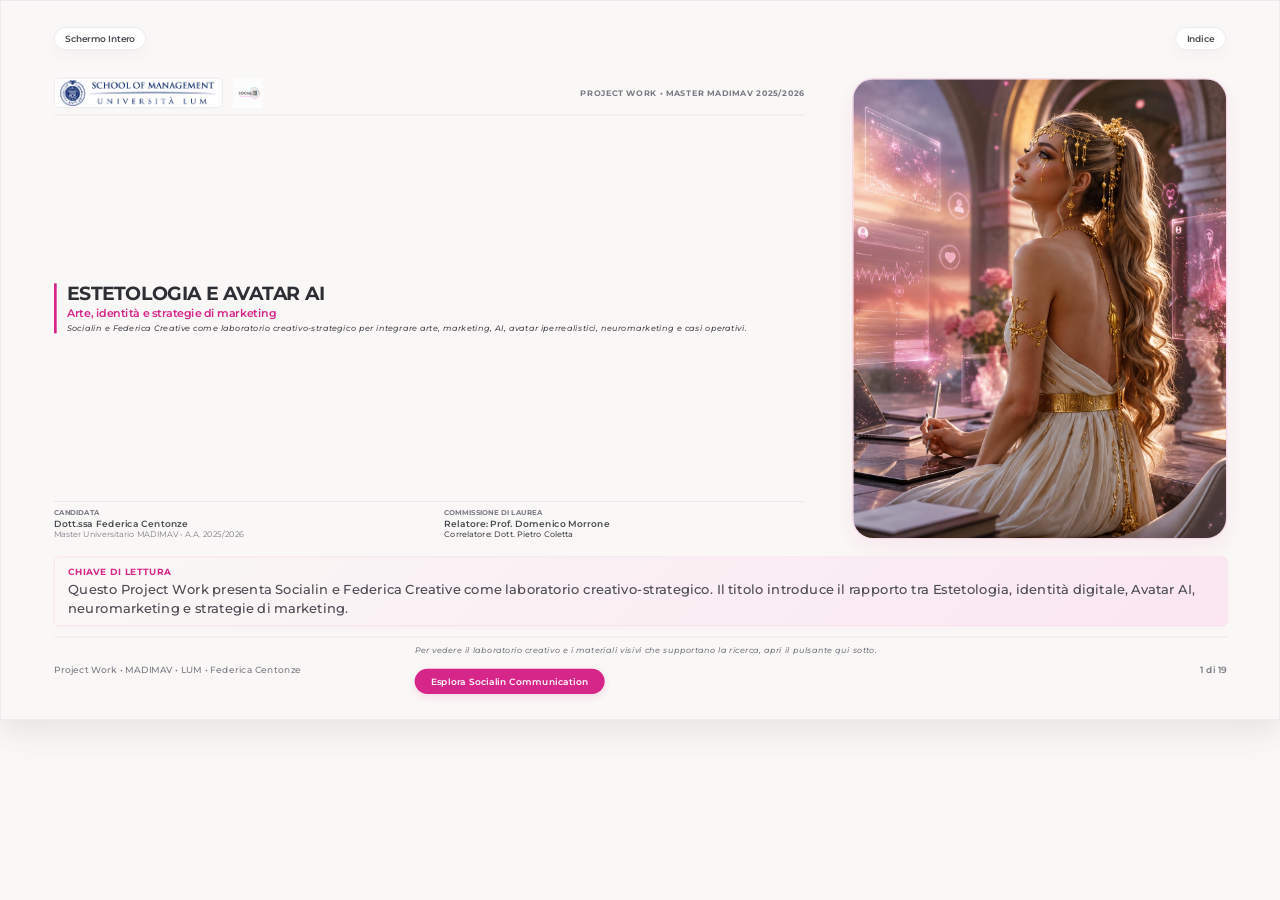
<file: presentazione-estetologia/index.html>
<!DOCTYPE html>
<html lang="it">
<head>
  <meta charset="UTF-8">
  <meta name="viewport" content="width=device-width, initial-scale=1.0">
  <title>ESTETOLOGIA E AVATAR AI - Presentazione Tesi</title>
  <link rel="stylesheet" href="presentation.css">
</head>
<body>

  <div class="presentation-container" id="presentation">
    
    <!-- Fullscreen Button -->
    <button class="fullscreen-btn" id="btn-fullscreen" title="Modalità Schermo Intero (Tasto F)">Schermo Intero</button>
    
    <!-- Index Toggle Button -->
    <button class="index-toggle" id="btn-index" title="Mostra Indice">Indice</button>
    
    <!-- Index Menu -->
    <div class="index-menu" id="menu-index">
      <h3>INDICE DELLA PRESENTAZIONE</h3>
      <ul class="index-list">
        <li class="index-item active" data-slide="0"><a href="#slide-01">01. Copertina</a></li>
        <li class="index-item" data-slide="1"><a href="#slide-02">02. Estetologia e domanda di ricerca</a></li>
        <li class="index-item" data-slide="2"><a href="#slide-03">03. Quattro Livelli di Evidenza</a></li>
        <li class="index-item" data-slide="3"><a href="#slide-04">04. Quattro Lenti del Modello</a></li>
        <li class="index-item" data-slide="4"><a href="#slide-05">05. Laboratorio Creativo-Strategico</a></li>
        <li class="index-item" data-slide="5"><a href="#slide-06">06. Scenario As Is / To Be</a></li>
        <li class="index-item" data-slide="6"><a href="#slide-07">07. Il Sito come Dimostratore</a></li>
        <li class="index-item" data-slide="7"><a href="#slide-08">08. Quattro Casi e Matrice</a></li>
        <li class="index-item" data-slide="8"><a href="#slide-09">09. Caso Aia Pura Bio</a></li>
        <li class="index-item" data-slide="9"><a href="#slide-10">10. Caso FisioIntegra</a></li>
        <li class="index-item" data-slide="10"><a href="#slide-11">11. Caso EssereApe</a></li>
        <li class="index-item" data-slide="11"><a href="#slide-12">12. Caso Claudio Stella</a></li>
        <li class="index-item" data-slide="12"><a href="#slide-13">13. Caso Athy (Identità AI)</a></li>
        <li class="index-item" data-slide="13"><a href="#slide-14">14. Analisi SWOT</a></li>
        <li class="index-item" data-slide="14"><a href="#slide-15">15. Benchmark di Posizionamento</a></li>
        <li class="index-item" data-slide="15"><a href="#slide-16">16. Criteri e KPI di Validazione</a></li>
        <li class="index-item" data-slide="16"><a href="#slide-17">17. Parametri e Dati di Contesto</a></li>
        <li class="index-item" data-slide="17"><a href="#slide-18">18. Roadmap e Condizioni di Sviluppo</a></li>
        <li class="index-item" data-slide="18"><a href="#slide-19">19. Conclusioni ed Estetologia</a></li>
      </ul>
    </div>

    <!-- ==========================================
         SLIDE 01 — COPERTINA & DOMANDA DI RICERCA (Light Theme)
         ========================================== -->
    <div class="slide active" id="slide-01">
      <div></div><!-- Grid Row 1 Placeholder -->
      <div class="slide-body">
        <div class="cover-layout-v2">
          <div class="cover-left-v2">
            
            <!-- Top logos & label -->
            <div style="display: flex; justify-content: space-between; align-items: center; border-bottom: 1px solid var(--bg-alt-darker); padding-bottom: 10px; width: 100%;">
              <div class="cover-logos" style="display: flex; gap: 15px; align-items: center;">
                <img src="assets/image1.jpeg" alt="Logo LUM Università" class="logo-lum" style="height: 45px; width: auto; object-fit: contain; background: white; padding: 2px 8px; border-radius: var(--radius-sm); border: 1px solid var(--bg-alt-darker);">
                <img src="assets/02-logo-socialin-quadrata.gif" alt="Logo Socialin Animato" class="logo-socialin-gif" style="height: 45px; width: 45px; object-fit: contain;">
              </div>
              <span class="slide-label" style="margin: 0; font-size: 12px; font-weight: 700; color: var(--text-muted); letter-spacing: 1px;">PROJECT WORK • MASTER MADIMAV 2025/2026</span>
            </div>

            <!-- Tesi titles -->
            <div style="display: flex; flex-direction: column; gap: 4px; border-left: 4px solid var(--brand-magenta); padding-left: 15px;">
              <h1 style="font-size: 28px; letter-spacing: -0.5px; color: #2E2E35; margin: 0; line-height: 1.1;">ESTETOLOGIA E AVATAR AI</h1>
              <p style="font-size: 16px; color: var(--brand-magenta); font-weight: 600; margin: 0;">Arte, identità e strategie di marketing</p>
              <p style="font-size: 12.5px; line-height: 1.4; color: var(--text-dark); margin: 0; font-weight: 500; font-style: italic;">
                Socialin e Federica Creative come laboratorio creativo-strategico per integrare arte, marketing, AI, avatar iperrealistici, neuromarketing e casi operativi.
              </p>
            </div>

            <!-- Meta names -->
            <div style="border-top: 1px solid var(--bg-alt-darker); padding-top: 10px; display: flex; justify-content: space-between; width: 100%;">
              <div style="width: 48%; display: flex; flex-direction: column; gap: 1px;">
                <span style="font-size: 10px; text-transform: uppercase; color: var(--text-muted); font-weight: 700; letter-spacing: 0.5px;">Candidata</span>
                <span style="font-size: 13.5px; color: var(--text-dark); font-weight: 600;">Dott.ssa Federica Centonze</span>
                <span style="font-size: 11.5px; color: var(--text-muted);">Master Universitario MADIMAV • A.A. 2025/2026</span>
              </div>
              <div style="width: 48%; display: flex; flex-direction: column; gap: 1px;">
                <span style="font-size: 10px; text-transform: uppercase; color: var(--text-muted); font-weight: 700; letter-spacing: 0.5px;">Commissione di Laurea</span>
                <span style="font-size: 13.5px; color: var(--text-dark); font-weight: 600;">Relatore: Prof. Domenico Morrone</span>
                <span style="font-size: 12px; color: var(--text-dark); font-weight: 500;">Correlatore: Dott. Pietro Coletta</span>
              </div>
            </div>

          </div>

          <!-- Athy portrait right columns -->
          <div class="cover-right-v2">
            <img src="assets/athy-brand-character-verticale.jpg" alt="Athy virtual artist brand character">
          </div>
        </div>
      </div>
      
      <div class="speaker-box">
        <div class="speaker-title">CHIAVE DI LETTURA</div>
        <div class="speaker-text">Questo Project Work presenta Socialin e Federica Creative come laboratorio creativo-strategico. Il titolo introduce il rapporto tra Estetologia, identità digitale, Avatar AI, neuromarketing e strategie di marketing.</div>
      </div>
      
      <div class="slide-footer">
        <span class="footer-text">Project Work • MADIMAV • LUM • Federica Centonze</span>
        <div class="btn-container" style="flex-wrap: wrap;">
          <span class="btn-caption" style="width: 100%; margin-bottom: 5px;">Per vedere il laboratorio creativo e i materiali visivi che supportano la ricerca, apri il pulsante qui sotto.</span>
          <a href="https://socialincommunication.com/" target="_blank" rel="noopener noreferrer" class="btn-pill btn-pill-primary">Esplora Socialin Communication</a>
        </div>
        <span class="slide-indicator">1 di 19</span>
      </div>
    </div>

    <!-- ==========================================
         SLIDE 02 — ESTETOLOGIA E PUNTO DI PARTENZA (Light Theme)
         ========================================== -->
    <div class="slide" id="slide-02">
      <div class="slide-header">
        <span class="slide-label">PUNTO DI PARTENZA</span>
        <h2 class="slide-title">Estetologia: immagine, identità e rapporto con il digitale</h2>
        <p class="slide-intro">Nel Project Work, l’Estetologia non viene trattata come decorazione. Diventa un criterio per leggere corpo, apparenza, immagine, bellezza artificiale, rappresentazione e fiducia nella comunicazione digitale.</p>
      </div>
      
      <div class="slide-body">
        <div class="estetologia-layout">
          <div class="estetologia-left">
            <div class="estetologia-bullets">
              <div class="estetologia-bullet">Estetologia</div>
              <div class="estetologia-bullet">Identità digitale</div>
              <div class="estetologia-bullet">Immagine</div>
              <div class="estetologia-bullet">Apparenza e verità</div>
              <div class="estetologia-bullet">Bellezza artificiale</div>
              <div class="estetologia-bullet">Relazione persona-tecnologia</div>
            </div>
          </div>
          
          <div class="estetologia-right">
            <div class="rq-container" style="display: flex; flex-direction: column; gap: 8px;">
              <div class="rq-label">Domanda di Ricerca</div>
              <blockquote class="rq-quote" style="margin: 0; font-size: 15px; font-weight: 600; line-height: 1.4; color: var(--text-dark); font-style: italic;">
                “In che modo Socialin e Federica Creative possono configurarsi come laboratorio creativo-strategico capace di integrare arte, Estetologia, Avatar AI, neuromarketing e digital marketing per progettare fiducia, identità digitale e valore nei brand?”
              </blockquote>
              <p style="font-size: 12.5px; color: var(--text-muted); margin: 4px 0 0 0; font-weight: 500; line-height: 1.35;">
                La convergenza tra evoluzione tecnologica e mercati digitali richiede nuove tecnologie relazionali.
              </p>
              <p style="font-size: 12.5px; color: var(--text-muted); margin: 0 0 4px 0; font-weight: 500; line-height: 1.35;">
                Quattro pilastri ridefiniscono il rapporto tra marca e consumatore:
              </p>
              <div style="display: grid; grid-template-columns: repeat(2, 1fr); gap: 6px;">
                <div class="estetologia-bullet" style="font-size: 11px; padding: 4px 2px; text-align: center; margin: 0; box-shadow: none; border-left: 3px solid var(--brand-magenta); border-radius: 4px; background: white; white-space: nowrap;">Estetologia e marketing</div>
                <div class="estetologia-bullet" style="font-size: 11px; padding: 4px 2px; text-align: center; margin: 0; box-shadow: none; border-left: 3px solid var(--brand-magenta); border-radius: 4px; background: white; white-space: nowrap;">Identità digitale</div>
                <div class="estetologia-bullet" style="font-size: 11px; padding: 4px 2px; text-align: center; margin: 0; box-shadow: none; border-left: 3px solid var(--brand-magenta); border-radius: 4px; background: white; white-space: nowrap;">Avatar AI</div>
                <div class="estetologia-bullet" style="font-size: 11px; padding: 4px 2px; text-align: center; margin: 0; box-shadow: none; border-left: 3px solid var(--brand-magenta); border-radius: 4px; background: white; white-space: nowrap;">AI responsabile</div>
              </div>
            </div>
          </div>
        </div>
      </div>
      
      <div class="speaker-box">
        <div class="speaker-title">CHIAVE DI LETTURA</div>
        <div class="speaker-text">L'Estetologia analizza l'immagine digitale e la bellezza artificiale per costruire fiducia. La ricerca indaga come integrare arte, marketing ed AI in un laboratorio creativo-strategico.</div>
      </div>
      
      <div class="slide-footer">
        <span class="footer-text">Project Work • MADIMAV • LUM • Federica Centonze</span>
        <div class="btn-container" style="flex-wrap: wrap;">
          <span class="btn-caption" style="width: 100%; margin-bottom: 5px;">Per proseguire la lettura attraverso sito, progetto e materiali collegati, apri il pulsante qui sotto.</span>
          <a href="https://socialincommunication.com/#strategia" target="_blank" rel="noopener noreferrer" class="btn-pill btn-pill-primary">Esplora la strategia Socialin</a>
        </div>
        <span class="slide-indicator">2 di 19</span>
      </div>
    </div>

    <!-- ==========================================
         SLIDE 03 — METODO (Light Theme)
         ========================================== -->
    <div class="slide" id="slide-03">
      <div class="slide-header">
        <span class="slide-label">METODOLOGIA</span>
        <h2 class="slide-title">Quattro livelli di evidenza</h2>
        <p class="slide-intro">La ricerca non certifica performance commerciali. Organizza fonti, casi, prototipi e proposte per definire un modello verificabile.</p>
      </div>
      
      <div class="slide-body">
        <div style="display: flex; flex-direction: column; height: 100%; width: 100%; justify-content: space-between; gap: 3vh;">
          <div class="grid-4" style="flex: 1;">
            <div class="card">
              <div class="card-num">01</div>
              <h3>Documentato</h3>
              <p>Elementi storici, contratti, loghi o touchpoint reali di terzi osservabili e tracciabili.</p>
            </div>
            
            <div class="card">
              <div class="card-num">02</div>
              <h3>Prototipo / simulazione</h3>
              <p>Mock-up interattivi, interfacce di assistenti virtuali o demo create a scopo di studio.</p>
            </div>
            
            <div class="card">
              <div class="card-num">03</div>
              <h3>Proposta operativa</h3>
              <p>Architetture editoriali, concept di branding e piani creativi descritti ma non formalizzati.</p>
            </div>
            
            <div class="card">
              <div class="card-num">04</div>
              <h3>Sviluppo da validare</h3>
              <p>Integrazioni complesse, chatbot intelligenti e performance condizionate a verifiche future.</p>
            </div>
          </div>
          
          <div class="method-phrase-container" style="padding-top: 0;">
            <div class="method-phrase" style="font-size: clamp(1.1rem, 2vh, 1.4rem); padding: 0.6rem 2.5rem;">“Ciò che è progettato non è automaticamente validato.”</div>
          </div>
        </div>
      </div>
      
      <div class="speaker-box">
        <div class="speaker-title">CHIAVE DI LETTURA</div>
        <div class="speaker-text">Il modello distingue rigorosamente ciò che è documentato da prototipi, proposte operative e sviluppi futuri da validare. Ricordiamo che la progettazione non coincide con la validazione automatica.</div>
      </div>
      
      <div class="slide-footer">
        <span class="footer-text">Project Work • MADIMAV • LUM • Federica Centonze</span>
        <div class="btn-container" style="flex-wrap: wrap;">
          <span class="btn-caption" style="width: 100%; margin-bottom: 5px;">Per proseguire la lettura attraverso sito, progetto e materiali collegati, apri il pulsante qui sotto.</span>
          <a href="https://socialincommunication.com/#trust" target="_blank" rel="noopener noreferrer" class="btn-pill btn-pill-primary">Approfondisci il metodo responsabile</a>
        </div>
        <span class="slide-indicator">3 di 19</span>
      </div>
    </div>

    <!-- ==========================================
         SLIDE 04 — QUADRO TEORICO (Light Theme)
         ========================================== -->
    <div class="slide" id="slide-04">
      <div class="slide-header">
        <span class="slide-label">QUADRO TEORICO</span>
        <h2 class="slide-title">Quattro lenti per leggere il modello</h2>
        <p class="slide-intro">Il laboratorio nasce dall’integrazione tra progettazione del valore, cultura visuale, fiducia e responsabilità.</p>
      </div>
      
      <div class="slide-body">
        <div class="theory-grid">
          <div class="theory-card">
            <div class="theory-header">
              <h3>VALORE</h3>
              <span class="theory-link">Marketing strategico</span>
            </div>
            <p class="theory-desc">Spostamento del focus dal bene al servizio e alla relazione. Narrazioni interattive e personalizzate per creare valore duraturo.</p>
          </div>
          
          <div class="theory-card gold">
            <div class="theory-header">
              <h3>IDENTITÀ</h3>
              <span class="theory-link">Estetologia e cultura visuale</span>
            </div>
            <p class="theory-desc">Coerenza dell'immagine coordinata e dei codici sensoriali. Traduzione visiva dell'identità attraverso prototipi grafici.</p>
          </div>
          
          <div class="theory-card cyan" style="border-left-color: var(--brand-pink-med);">
            <div class="theory-header">
              <h3>FIDUCIA</h3>
              <span class="theory-link">Neuromarketing responsabile</span>
            </div>
            <p class="theory-desc">Fiducia e onestà informativa. Coinvolgimento emotivo nel rispetto dell'utente, senza manipolazioni o distorsioni.</p>
          </div>
          
          <div class="theory-card pink">
            <div class="theory-header">
              <h3>RESPONSABILITÀ</h3>
              <span class="theory-link">AI, Avatar e trasparenza</span>
            </div>
            <p class="theory-desc">Necessità di disclosure esplicita per gli agenti sintetici. Supervisione dell'output e garanzia legale dei diritti.</p>
          </div>
        </div>
      </div>
      
      <div class="speaker-box">
        <div class="speaker-title">CHIAVE DI LETTURA</div>
        <div class="speaker-text">Analizziamo il modello attraverso quattro lenti: il valore del marketing di relazione, l'identità visiva dell'Estetologia, la fiducia del neuromarketing etico e la responsabilità nell'uso trasparente dell'AI.</div>
      </div>
      
      <div class="slide-footer">
        <span class="footer-text">Project Work • MADIMAV • LUM • Federica Centonze</span>
        <div class="btn-container" style="flex-wrap: wrap;">
          <span class="btn-caption" style="width: 100%; margin-bottom: 5px;">Per proseguire la lettura attraverso sito, progetto e materiali collegati, apri il pulsante qui sotto.</span>
          <a href="https://socialincommunication.com/#insight" target="_blank" rel="noopener noreferrer" class="btn-pill btn-pill-primary">Approfondisci Avatar, Digital Human e AI</a>
        </div>
        <span class="slide-indicator">4 di 19</span>
      </div>
    </div>

    <!-- ==========================================
         SLIDE 05 — SOCIALIN E FEDERICA CREATIVE (Light Theme)
         ========================================== -->
    <div class="slide" id="slide-05">
      <div class="slide-header">
        <span class="slide-label">IL LABORATORIO</span>
        <h2 class="slide-title">Laboratorio creativo-strategico</h2>
        <p class="slide-intro">Socialin e Federica Creative vengono analizzati come laboratorio in evoluzione, capace di mettere in relazione cultura autoriale, visual design, branding, siti web, funnel, contenuti e AI.</p>
      </div>
      
      <div class="slide-body">
        <div class="ecosystem-layout">
          <div class="ecosystem-left">
            <div class="ecosystem-card">
              <div class="ecosystem-gif-container">
                <img src="assets/02-logo-socialin-quadrata.gif" alt="Socialin Logo Animato" class="ecosystem-gif">
                <h3 style="margin: 0; color: var(--brand-magenta);">Coerenza visiva</h3>
              </div>
              <p style="font-size: 0.95rem; line-height: 1.5;">Il framework organizza touchpoint digitali ed estetologia all'interno di un unico ecosistema metodologico integrato.</p>
            </div>
            
            <p style="font-size: 1rem; color: var(--text-dark); font-weight: 500; font-style: italic; line-height: 1.5; border-left: 3px solid var(--brand-magenta); padding-left: 1rem;">
              “Arte, visual design, marketing, AI e touchpoint in un ecosistema progettuale da validare progressivamente.”
            </p>
          </div>
          
          <div class="ecosystem-right">
            <div class="diagram-container" style="padding: 0;">
              <img src="assets/image2.jpeg" alt="Mappa del modello Socialin Communication">
            </div>
          </div>
        </div>
      </div>
      
      <div class="speaker-box">
        <div class="speaker-title">CHIAVE DI LETTURA</div>
        <div class="speaker-text">Il framework organizza touchpoint digitali ed Estetologia in un ecosistema integrato. Il diagramma mostra la sinergia tra visual design, branding, siti web e intelligenza artificiale.</div>
      </div>
      
      <div class="slide-footer">
        <span class="footer-text">Project Work • MADIMAV • LUM • Federica Centonze</span>
        <div class="btn-container" style="flex-wrap: wrap;">
          <span class="btn-caption" style="width: 100%; margin-bottom: 5px;">La parte visiva, i materiali di supporto e gli approfondimenti operativi sono disponibili nel pulsante qui sotto.</span>
          <a href="https://socialincommunication.com/#ecosistema" target="_blank" rel="noopener noreferrer" class="btn-pill btn-pill-primary">Esplora l’ecosistema Socialin</a>
        </div>
        <span class="slide-indicator">5 di 19</span>
      </div>
    </div>

    <!-- ==========================================
         SLIDE 06 — AS IS / TO BE (Light Theme)
         ========================================== -->
    <div class="slide" id="slide-06">
      <div></div><!-- Grid Row 1 Placeholder -->
      <div class="slide-body">
        <div class="body-split">
          <div class="body-split-left">
            <div style="display: flex; flex-direction: column; gap: 15px;">
              <div class="slide-header" style="height: auto; margin-bottom: 0;">
                <span class="slide-label">DIAGNOSI</span>
                <h2 class="slide-title" style="font-size: 28px; line-height: 1.2;">Dallo scenario documentabile alla direzione progettuale</h2>
              </div>
              
              <p class="slide-intro" style="margin-top: 0; font-size: 15px;">
                Il modello parte da materiali, proposte, casi, sito e sperimentazioni disponibili. Il To Be non rappresenta un risultato già raggiunto, ma una direzione progettuale da verificare con fonti, test, consenso e dati osservabili.
              </p>
              
              <div class="speaker-box" style="margin-top: 0;">
                <div class="speaker-title">CHIAVE DI LETTURA</div>
                <div class="speaker-text">Il diagramma illustra il passaggio dallo scenario documentabile a quello propositivo. Questo percorso definisce una direzione metodologica condizionata a verifiche e dati osservabili.</div>
              </div>
            </div>
            
            <div class="btn-container" style="flex-wrap: wrap; margin-bottom: 10px;">
              <span class="btn-caption" style="width: 100%; margin-bottom: 8px; margin-right: 0;">La parte visiva, i materiali di supporto e gli approfondimenti operativi sono disponibili nel pulsante qui sotto.</span>
              <a href="https://socialincommunication.com/#ecosistema" target="_blank" rel="noopener noreferrer" class="btn-pill btn-pill-primary">Scopri come nasce l’ecosistema</a>
            </div>
          </div>
          
          <div class="body-split-right">
            <div class="diagram-container">
              <img src="assets/image1.png" alt="Figura As Is / To Be del modello">
            </div>
          </div>
        </div>
      </div>
      
      <div class="slide-footer">
        <span class="footer-text">Project Work • MADIMAV • LUM • Federica Centonze</span>
        <span class="slide-indicator">6 di 19</span>
      </div>
    </div>

    <!-- ==========================================
         SLIDE 07 — SOCIALIN COMMUNICATION (Light Theme)
         ========================================== -->
    <div class="slide" id="slide-07">
      <div></div><!-- Grid Row 1 Placeholder -->
      <div class="slide-body">
        <div class="body-split">
          <div class="body-split-left">
            <div style="display: flex; flex-direction: column; gap: 15px;">
              <div class="slide-header" style="height: auto; margin-bottom: 0;">
                <span class="slide-label">IL DIMOSTRATORE</span>
                <h2 class="slide-title" style="font-size: 28px; line-height: 1.2;">Il sito come dimostratore metodologico-operativo</h2>
              </div>
              
              <p class="slide-intro" style="margin-top: 0; font-size: 15px;">
                Il sito rende osservabile una direzione progettuale e un insieme di materiali pubblicati; non certifica automaticamente traffico, conversioni, automazioni, richieste commerciali o risultati economici.
              </p>
              
              <div class="speaker-box" style="margin-top: 0;">
                <div class="speaker-title">CHIAVE DI LETTURA</div>
                <div class="speaker-text">Il sito web di Socialin Communication funge da dimostratore metodologico delle soluzioni proposte. Esso rende visibile la direzione progettuale, senza certificare performance commerciali pregressi.</div>
              </div>
            </div>
            
            <div class="btn-container" style="flex-wrap: wrap; margin-bottom: 10px;">
              <span class="btn-caption" style="width: 100%; margin-bottom: 8px; margin-right: 0;">La parte visiva, i materiali di supporto e gli approfondimenti operativi sono disponibili nel pulsante qui sotto.</span>
              <a href="https://socialincommunication.com/" target="_blank" rel="noopener noreferrer" class="btn-pill btn-pill-primary">Apri Socialin Communication</a>
            </div>
          </div>
          
          <div class="body-split-right">
            <div class="diagram-container">
              <img src="assets/image2.png" alt="Dimostratore metodologico e infrastruttura">
            </div>
          </div>
        </div>
      </div>
      
      <div class="slide-footer">
        <span class="footer-text">Project Work • MADIMAV • LUM • Federica Centonze</span>
        <span class="slide-indicator">7 di 19</span>
      </div>
    </div>

    <!-- ==========================================
         SLIDE 08 — QUATTRO CASI (Light Theme)
         ========================================== -->
    <div class="slide" id="slide-08">
      <div></div><!-- Grid Row 1 Placeholder -->
      <div class="slide-body">
        <div class="body-split">
          <div class="body-split-left">
            <div style="display: flex; flex-direction: column; gap: 15px;">
              <div class="slide-header" style="height: auto; margin-bottom: 0;">
                <span class="slide-label">CASI DI STUDIO</span>
                <h2 class="slide-title" style="font-size: 28px; line-height: 1.2;">Quattro contesti, una stessa griglia di analisi</h2>
              </div>
              
              <p class="slide-intro" style="margin-top: 0; font-size: 15px;">
                Il confronto non costruisce una graduatoria di performance. Rende espliciti stato del caso, fonti, ruoli, touchpoint, limiti e condizioni di validazione.
              </p>
              
              <div class="speaker-box" style="margin-top: 0; padding: 10px 15px;">
                <div class="speaker-title">CHIAVE DI LETTURA</div>
                <div class="speaker-text" style="font-size: 12px; line-height: 1.35; font-weight: 500;">
                  La matrice confronta Aia Pura Bio, FisioIntegra, EssereApe e Claudio Stella attraverso dieci criteri comuni: problema affrontato, target, proposta di valore, identità, touchpoint, presenza di AI o automazioni, livello di documentazione, limiti e condizioni di validazione.
                  <br><br>
                  Non costruisce una graduatoria tra i casi. Rende invece visibili differenze di settore, maturità progettuale, attribuzione dei ruoli e possibilità di attivazione.
                  <br><br>
                  Per Socialin, questa tabella funziona come uno strumento di diagnosi: consente di individuare gli asset già disponibili, gli elementi mancanti, le proposte ancora da validare e le condizioni necessarie prima di dichiarare risultati o performance.
                </div>
              </div>
            </div>
            
            <div style="display: flex; flex-direction: column; gap: 10px;">
              <div class="matrix-buttons" style="grid-template-columns: repeat(2, 1fr); gap: 10px; margin-top: 5px;">
                <a href="https://aiapurabio.github.io/piano-editoriale/" target="_blank" rel="noopener noreferrer" class="matrix-btn">
                  <span class="matrix-btn-title">Aia Pura Bio</span>
                  <span class="matrix-btn-sub">Studio di fattibilità</span>
                </a>
                
                <a href="https://socialincommunication.com/fisiointegra-sistema-visivo/index.html" target="_blank" rel="noopener noreferrer" class="matrix-btn">
                  <span class="matrix-btn-title">FisioIntegra</span>
                  <span class="matrix-btn-sub">Supporto esterno</span>
                </a>
                
                <a href="https://socialincommunication.com/ESSEREAPE_SISTEMA_VISIVO/essereape_sistema_visivo.html" target="_blank" rel="noopener noreferrer" class="matrix-btn">
                  <span class="matrix-btn-title">EssereApe</span>
                  <span class="matrix-btn-sub">Caso reale</span>
                </a>
                
                <a href="https://socialincommunication.com/claudio-stella-caso-studio/index.html" target="_blank" rel="noopener noreferrer" class="matrix-btn">
                  <span class="matrix-btn-title">Claudio Stella</span>
                  <span class="matrix-btn-sub">Proposta editoriale</span>
                </a>
              </div>
              
              <div class="btn-container" style="flex-wrap: wrap; margin-bottom: 10px; margin-top: 5px;">
                <span class="btn-caption" style="width: 100%; margin-bottom: 8px; margin-right: 0;">Per consultare gli approfondimenti, i materiali visivi e i collegamenti operativi, utilizza il pulsante di riferimento.</span>
                <a href="https://socialincommunication.com/" target="_blank" rel="noopener noreferrer" class="btn-pill btn-pill-primary">Esplora Socialin</a>
              </div>
            </div>
          </div>
          
          <div class="body-split-right">
            <div class="diagram-container">
              <img src="assets/Tabella_1_Matrice_comparativa_REVISIONE.png" alt="Matrice comparativa dei quattro casi studio">
            </div>
          </div>
        </div>
      </div>
      
      <div class="slide-footer">
        <span class="footer-text">Project Work • MADIMAV • LUM • Federica Centonze</span>
        <span class="slide-indicator">8 di 19</span>
      </div>
    </div>

    <!-- ==========================================
         SLIDE 09 — AIA PURA BIO (Light Theme)
         ========================================== -->
    <div class="slide" id="slide-09">
      <div></div><!-- Grid Row 1 Placeholder -->
      <div class="slide-body">
        <div class="body-split">
          <div class="body-split-left">
            <div style="display: flex; flex-direction: column; gap: 15px;">
              <div class="slide-header" style="height: auto; margin-bottom: 0;">
                <span class="slide-label">CASO 1 • AIA PURA BIO</span>
                <h2 class="slide-title" style="font-size: 28px; line-height: 1.2;">Filiera, fiducia informativa e prototipi progettuali</h2>
              </div>
              
              <p class="slide-intro" style="margin-top: 0; font-size: 15px;">
                Aia Pura Bio è uno studio di fattibilità. Il caso mostra come identità, catalogo, packaging, QR code, sito prototipale, Bianca e funnel possano essere organizzati prima dell’attivazione commerciale.
              </p>
              
              <div class="speaker-box" style="margin-top: 0;">
                <div class="speaker-title">CHIAVE DI LETTURA</div>
                <div class="speaker-text">Aia Pura Bio è uno studio di fattibilità che simula packaging, funnel e l'assistente virtuale Bianca. Mostra come strutturare l'identità digitale prima del lancio sul mercato.</div>
              </div>
            </div>
            
            <div class="btn-container" style="flex-wrap: wrap; margin-bottom: 10px;">
              <span class="btn-caption" style="width: 100%; margin-bottom: 8px; margin-right: 0;">Per approfondire il singolo caso, consulta il relativo pulsante di riferimento.</span>
              <a href="https://aiapurabio.github.io/" target="_blank" rel="noopener noreferrer" class="btn-pill btn-pill-primary">Apri il sito Aia Pura Bio</a>
              <a href="https://aiapurabio.github.io/piano-editoriale/" target="_blank" rel="noopener noreferrer" class="btn-pill btn-pill-secondary">Apri il piano editoriale</a>
            </div>
          </div>
          
          <div class="body-split-right">
            <div class="diagram-container">
              <img src="assets/image3.png" alt="Caso Aia Pura Bio - Touchpoints e Prototipi">
            </div>
          </div>
        </div>
      </div>
      
      <div class="slide-footer">
        <span class="footer-text">Project Work • MADIMAV • LUM • Federica Centonze</span>
        <span class="slide-indicator">9 di 19</span>
      </div>
    </div>

    <!-- ==========================================
         SLIDE 10 — FISIOINTEGRA (Light Theme)
         ========================================== -->
    <div class="slide" id="slide-10">
      <div></div><!-- Grid Row 1 Placeholder -->
      <div class="slide-body">
        <div class="body-split">
          <div class="body-split-left">
            <div style="display: flex; flex-direction: column; gap: 15px;">
              <div class="slide-header" style="height: auto; margin-bottom: 0;">
                <span class="slide-label">CASO 2 • FISIOINTEGRA</span>
                <h2 class="slide-title" style="font-size: 28px; line-height: 1.2;">Comunicazione professionale e limiti dell’automazione</h2>
              </div>
              
              <p class="slide-intro" style="margin-top: 0; font-size: 15px;">
                FisioIntegra è un progetto professionale di Giovanni Cavone. Il contributo di Federica/Socialin è tecnico-creativo e comunicativo nei limiti documentati, senza sovrapporsi a competenze cliniche, diagnosi o prescrizioni.
              </p>
              
              <div class="speaker-box" style="margin-top: 0;">
                <div class="speaker-title">CHIAVE DI LETTURA</div>
                <div class="speaker-text">FisioIntegra è un caso professionale in cui Socialin supporta l'immagine visiva e conversazionale. L'intervento è limitato alla comunicazione, escludendo qualunque competenza o diagnosi medica.</div>
              </div>
            </div>
            
            <div class="btn-container" style="flex-wrap: wrap; margin-bottom: 10px;">
              <span class="btn-caption" style="width: 100%; margin-bottom: 8px; margin-right: 0;">Per approfondire il singolo caso, consulta il relativo pulsante di riferimento.</span>
              <a href="https://fisiointegra.it/" target="_blank" rel="noopener noreferrer" class="btn-pill btn-pill-primary">Apri il sito FisioIntegra</a>
              <a href="https://socialincommunication.com/fisiointegra-sistema-visivo/index.html" target="_blank" rel="noopener noreferrer" class="btn-pill btn-pill-secondary">Apri il sistema visivo</a>
            </div>
          </div>
          
          <div class="body-split-right">
            <div class="diagram-container">
              <img src="assets/image4.png" alt="Caso FisioIntegra - Percorso Conversazionale">
            </div>
          </div>
        </div>
      </div>
      
      <div class="slide-footer">
        <span class="footer-text">Project Work • MADIMAV • LUM • Federica Centonze</span>
        <span class="slide-indicator">10 di 19</span>
      </div>
    </div>
    <!-- ==========================================
         SLIDE 11 — ESSEREAPE (Light Theme)
         ========================================== -->
    <div class="slide" id="slide-11">
      <div></div><!-- Grid Row 1 Placeholder -->
      <div class="slide-body">
        <div class="body-split">
          <div class="body-split-left">
            <div style="display: flex; flex-direction: column; gap: 15px;">
              <div class="slide-header" style="height: auto; margin-bottom: 0;">
                <span class="slide-label">CASO 3 • ESSEREAPE</span>
                <h2 class="slide-title" style="font-size: 28px; line-height: 1.2;">Territorio, apicoltura e proposta creativa</h2>
              </div>
              
              <p class="slide-intro" style="margin-top: 0; font-size: 15px;">
                EssereApe è un caso reale con identità, territorio e touchpoint preesistenti. Il progetto ‘Il Tempo delle Api’ è una proposta creativa distinta, costruita per valorizzare narrazione territoriale, art design, contenuti e possibili integrazioni da validare.
              </p>
              
              <div style="background-color: var(--bg-alt); border-radius: var(--radius-sm); border: 1px solid var(--bg-alt-darker); padding: 12px 15px;">
                <h3 style="color: var(--brand-magenta); font-size: 14px; margin-bottom: 5px;">Attribuzione dei Touchpoint</h3>
                <p style="font-size: 12px; line-height: 1.4; color: var(--text-dark); margin: 0;">
                  I loghi, il sito, la piattaforma e-commerce e la blockchain Mèlia sono infrastrutture preesistenti o di terze parti. Il contributo del Project Work è limitato alla proposta narrativa e visiva de "Il Tempo delle Api".
                </p>
              </div>
              
              <div class="speaker-box" style="margin-top: 0;">
                <div class="speaker-title">CHIAVE DI LETTURA</div>
                <div class="speaker-text">Per EssereApe, brand reale del territorio, si propone il progetto narrativo 'Il Tempo delle Api'. I touchpoint preesistenti e la blockchain non sono attribuiti al Project Work.</div>
              </div>
            </div>
            
            <div class="btn-container" style="flex-wrap: wrap; margin-bottom: 10px;">
              <span class="btn-caption" style="width: 100%; margin-bottom: 8px; margin-right: 0;">Per approfondire il singolo caso, consulta il relativo pulsante di riferimento.</span>
              <a href="https://www.essereape.it/" target="_blank" rel="noopener noreferrer" class="btn-pill btn-pill-primary">Visita EssereApe</a>
              <a href="https://socialincommunication.com/ESSEREAPE_SISTEMA_VISIVO/essereape_sistema_visivo.html" target="_blank" rel="noopener noreferrer" class="btn-pill btn-pill-secondary">Apri il sistema visivo</a>
            </div>
          </div>
          
          <div class="body-split-right">
            <div style="display: flex; flex-direction: column; width: 100%; height: 100%; justify-content: center; gap: 10px;">
              <div class="diagram-container" style="flex: 1; padding: 10px;">
                <img src="assets/image5.png" alt="Caso EssereApe - Touchpoint">
              </div>
              <div style="font-size: 12px; font-weight: 600; color: var(--text-muted); text-align: center; font-style: italic;">
                “Proposta creativa distinta da brand e touchpoint preesistenti.”
              </div>
            </div>
          </div>
        </div>
      </div>
      
      <div class="slide-footer">
        <span class="footer-text">Project Work • MADIMAV • LUM • Federica Centonze</span>
        <span class="slide-indicator">11 di 19</span>
      </div>
    </div>

    <!-- ==========================================
         SLIDE 12 — CLAUDIO STELLA (Light Theme)
         ========================================== -->
    <div class="slide" id="slide-12">
      <div></div><!-- Grid Row 1 Placeholder -->
      <div class="slide-body">
        <div class="body-split">
          <div class="body-split-left">
            <div style="display: flex; flex-direction: column; gap: 15px;">
              <div class="slide-header" style="height: auto; margin-bottom: 0;">
                <span class="slide-label">CASO 4 • CLAUDIO STELLA</span>
                <h2 class="slide-title" style="font-size: 28px; line-height: 1.2;">Narrazione, identità autoriale e continuità editoriale</h2>
              </div>
              
              <p class="slide-intro" style="margin-top: 0; font-size: 15px;">
                Claudio Stella rappresenta una proposta editoriale e strategica non formalizzata. Il caso mette in relazione copertina, autore, universo thriller-crime, contenuti narrativi e possibili touchpoint, senza dichiarare newsletter, funnel, campagne o risultati già attivi.
              </p>
              
              <div style="background-color: var(--bg-alt); border-radius: var(--radius-sm); border: 1px solid var(--bg-alt-darker); padding: 12px 15px;">
                <h3 style="color: var(--brand-magenta); font-size: 14px; margin-bottom: 5px;">Elementi della Proposta</h3>
                <p style="font-size: 12px; line-height: 1.4; color: var(--text-dark); margin: 0;">
                  La proposta strategica organizza una sinergia editoriale tra copertine e canali digitali. I touchpoint, come la newsletter o le automazioni, sono da intendersi come scenari propositivi e non come strumenti attivi.
                </p>
              </div>
              
              <div class="speaker-box" style="margin-top: 0;">
                <div class="speaker-title">CHIAVE DI LETTURA</div>
                <div class="speaker-text">Il caso Claudio Stella è una proposta editoriale thriller-crime non formalizzata. Definisce la sinergia tra copertine e canali digitali, ma le automazioni e la newsletter rimangono scenari propositivi.</div>
              </div>
            </div>
            
            <div class="btn-container" style="flex-wrap: wrap; margin-bottom: 10px;">
              <span class="btn-caption" style="width: 100%; margin-bottom: 8px; margin-right: 0;">Per approfondire il singolo caso, consulta il relativo pulsante di riferimento.</span>
              <a href="https://socialincommunication.com/claudio-stella-caso-studio/index.html" target="_blank" rel="noopener noreferrer" class="btn-pill btn-pill-primary">Apri il caso studio</a>
              <a href="https://www.amazon.it/stores/Claudio-Stella/author/B0H49FKX5Y" target="_blank" rel="noopener noreferrer" class="btn-pill btn-pill-secondary">Profilo autore Amazon</a>
            </div>
          </div>
          
          <div class="body-split-right">
            <div style="display: flex; flex-direction: column; width: 100%; height: 100%; justify-content: center; gap: 10px;">
              <div class="diagram-container" style="flex: 1; padding: 10px;">
                <img src="assets/image6.png" alt="Caso Claudio Stella - Percorso proposto">
              </div>
              <div style="font-size: 12px; font-weight: 600; color: var(--text-muted); text-align: center; font-style: italic;">
                “Proposta editoriale non formalizzata, subordinata ad accordi e validazione.”
              </div>
            </div>
          </div>
        </div>
      </div>
      
      <div class="slide-footer">
        <span class="footer-text">Project Work • MADIMAV • LUM • Federica Centonze</span>
        <span class="slide-indicator">12 di 19</span>
      </div>
    </div>    <!-- ==========================================
         SLIDE 13 — ATHY / ATHANASYA (Light Theme)
         ========================================== -->
    <div class="slide" id="slide-13">
      <div class="slide-header">
        <span class="slide-label">PROTOTIPO SPERIMENTALE • AVATAR AI</span>
        <h2 class="slide-title">Strategia senza volto e identità sintetica</h2>
        <p class="slide-intro">ATHY è un prototipo proprietario sperimentale. Non è un quinto caso cliente e non è presentata come influencer virtuale già attiva: è uno spazio controllato per testare identità sintetica, continuità narrativa, contenuti e disclosure.</p>
      </div>
      
      <div class="slide-body">
        <div class="athy-cover-layout">
          <div class="athy-portrait">
            <img src="assets/athy-strategia-senza-volto-verticale.jpg" alt="Athy virtual artist model">
          </div>
          <div class="athy-info">
            <div class="athy-list-grid">
              <div class="athy-item"><span class="athy-item-title">Universo visivo coordinato</span></div>
              <div class="athy-item"><span class="athy-item-title">Voce e tonalità editoriale</span></div>
              <div class="athy-item"><span class="athy-item-title">Continuità narrativa</span></div>
              <div class="athy-item"><span class="athy-item-title">Disclosure sintetica obbligatoria</span></div>
              <div class="athy-item"><span class="athy-item-title">Supervisione e controllo umano</span></div>
              <div class="athy-item"><span class="athy-item-title">Licenze e diritti d'uso dei modelli</span></div>
            </div>
            <p class="athy-note-bottom">
              “Prototipo proprietario sperimentale. Non quinto caso cliente.”
            </p>
            <!-- Additional relevant previews from assets -->
            <div style="display: flex; gap: 15px; align-items: center; margin-top: 10px;">
              <img src="assets/athy-brand-character-verticale.jpg" alt="Athy Brand Character Preview" style="width: 100px; height: 100px; object-fit: cover; border-radius: var(--radius-sm); border: 1px solid var(--brand-pink-med); box-shadow: var(--shadow-soft);">
              <img src="assets/01-scena-orbita-athanasya-verticale.png" alt="Athanasya Orbita Preview" style="width: 100px; height: 100px; object-fit: cover; border-radius: var(--radius-sm); border: 1px solid var(--brand-pink-med); box-shadow: var(--shadow-soft);">
              <p style="font-size: 12px; color: var(--text-muted); font-style: italic; margin: 0;">Anteprime dei prototipi grafici Athy / Athanasya nel laboratorio.</p>
            </div>
          </div>
        </div>
      </div>
      
      <div class="speaker-box">
        <div class="speaker-title">CHIAVE DI LETTURA</div>
        <div class="speaker-text">Athy è un prototipo sperimentale proprietario per testare l'identità sintetica e la disclosure obbligatoria dell'AI. Non costituisce un caso cliente né un'influencer virtuale attiva.</div>
      </div>
      
      <div class="slide-footer">
        <span class="footer-text">Project Work • MADIMAV • LUM • Federica Centonze</span>
        <div class="btn-container" style="flex-wrap: wrap;">
          <span class="btn-caption" style="width: 100%; margin-bottom: 5px;">Per vedere il prototipo visivo, la presentazione e il percorso Avatar Strategy AI, apri il pulsante qui sotto.</span>
          <a href="https://socialincommunication.com/avatarstrategyai/" target="_blank" rel="noopener noreferrer" class="btn-pill btn-pill-primary">Apri la presentazione ATHANASYA</a>
        </div>
        <span class="slide-indicator">13 di 19</span>
      </div>
    </div>

    <!-- ==========================================
         SLIDE 14 — SWOT (Light Theme)
         ========================================== -->
    <div class="slide" id="slide-14">
      <div></div><!-- Grid Row 1 Placeholder -->
      <div class="slide-body">
        <div class="body-split">
          <div class="body-split-left">
            <div style="display: flex; flex-direction: column; gap: 15px;">
              <div class="slide-header" style="height: auto; margin-bottom: 0;">
                <span class="slide-label">ANALISI DI METODO</span>
                <h2 class="slide-title" style="font-size: 28px; line-height: 1.2;">Punti di forza, fragilità, opportunità e rischi</h2>
              </div>
              
              <p class="slide-intro" style="margin-top: 0; font-size: 15px;">
                La SWOT non misura performance: individua condizioni interne ed esterne che possono rendere il laboratorio più coerente, tracciabile e validabile.
              </p>
              
              <div class="speaker-box" style="margin-top: 0; padding: 10px 15px;">
                <div class="speaker-title">CHIAVE DI LETTURA</div>
                <div class="speaker-text" style="font-size: 12px; line-height: 1.35; font-weight: 500;">
                  L’analisi SWOT evidenzia il potenziale del modello Socialin e Federica Creative, ma anche le condizioni necessarie per renderlo stabile, tracciabile e verificabile nel tempo.
                  <br><br>
                  I punti di forza riguardano l’integrazione tra cultura visuale, strategia, contenuti, branding, AI e touchpoint digitali. Le debolezze richiamano invece la necessità di consolidare documentazione, attribuzioni, licenze, consensi, fonti, analytics e prove tecniche.
                  <br><br>
                  Le opportunità indicano possibili sviluppi: workflow più ordinati, test pilota circoscritti, portfolio documentato e sperimentazioni responsabili con avatar e automazioni. I rischi ricordano che un prototipo non può essere presentato come risultato, né un sistema AI può sostituire controllo umano, trasparenza e responsabilità.
                </div>
              </div>
            </div>
            
            <div class="btn-container" style="flex-wrap: wrap; margin-bottom: 10px;">
              <span class="btn-caption" style="width: 100%; margin-bottom: 8px; margin-right: 0;">Per consultare gli approfondimenti, i materiali visivi e i collegamenti operativi, utilizza il pulsante di riferimento.</span>
              <a href="https://socialincommunication.com/#trust" target="_blank" rel="noopener noreferrer" class="btn-pill btn-pill-primary">Approfondisci il metodo Socialin</a>
            </div>
          </div>
          
          <div class="body-split-right">
            <div class="diagram-container">
              <img src="assets/Tabella_2_SWOT_REVISIONE.png" alt="Tabella 2 SWOT Analysis" class="table-image">
            </div>
          </div>
        </div>
      </div>
      
      <div class="slide-footer">
        <span class="footer-text">Project Work • MADIMAV • LUM • Federica Centonze</span>
        <span class="slide-indicator">14 di 19</span>
      </div>
    </div>

    <!-- ==========================================
         SLIDE 15 — BENCHMARK (Light Theme)
         ========================================== -->
    <div class="slide" id="slide-15">
      <div></div><!-- Grid Row 1 Placeholder -->
      <div class="slide-body">
        <div class="body-split">
          <div class="body-split-left">
            <div style="display: flex; flex-direction: column; gap: 15px;">
              <div class="slide-header" style="height: auto; margin-bottom: 0;">
                <span class="slide-label">POSIZIONAMENTO COMPETITIVO</span>
                <h2 class="slide-title" style="font-size: 28px; line-height: 1.2;">Posizionamento e apprendimento competitivo</h2>
              </div>
              
              <p class="slide-intro" style="margin-top: 0; font-size: 15px;">
                Il benchmark mette a confronto servizi e posizionamenti dichiarati da diapositive e agenzie. Non serve a proclamare superiorità, ma a individuare elementi utili per definire un modello più chiaro e documentato.
              </p>
              
              <div class="speaker-box" style="margin-top: 0; padding: 10px 15px;">
                <div class="speaker-title">CHIAVE DI LETTURA</div>
                <div class="speaker-text" style="font-size: 12px; line-height: 1.35; font-weight: 500;">
                  Il benchmark confronta cinque agenzie attraverso ciò che dichiarano pubblicamente nelle rispettive pagine ufficiali: posizionamento, servizi, branding, contenuti, ADV, SEO, Google, Meta, dati, AI, funnel e automazioni.
                  <br><br>
                  Non confronta fatturati, numero di clienti, conversioni, ROI o risultati economici. Il confronto riguarda esclusivamente l’offerta dichiarata e la modalità con cui ogni soggetto presenta il proprio posizionamento digitale.
                  <br><br>
                  La lettura comparativa aiuta Socialin a individuare uno spazio distintivo: non soltanto gestione social, siti o advertising, ma integrazione tra art direction, cultura visuale, Estetologia, storytelling, avatar AI e metodo trasparente di validazione.
                </div>
              </div>
            </div>
            
            <div class="btn-container" style="flex-wrap: wrap; margin-bottom: 10px;">
              <span class="btn-caption" style="width: 100%; margin-bottom: 8px; margin-right: 0;">Per consultare gli approfondimenti, i materiali visivi e i collegamenti operativi, utilizza il pulsante di riferimento.</span>
              <a href="https://socialincommunication.com/#servizi" target="_blank" rel="noopener noreferrer" class="btn-pill btn-pill-primary">Esplora i servizi Socialin</a>
            </div>
          </div>
          
          <div class="body-split-right">
            <div class="diagram-container">
              <img src="assets/Tabella_3_Benchmark_comparativo_REVISIONE_V2.png" alt="Tabella 3 Benchmark" class="table-image">
            </div>
          </div>
        </div>
      </div>
      
      <div class="slide-footer">
        <span class="footer-text">Project Work • MADIMAV • LUM • Federica Centonze</span>
        <span class="slide-indicator">15 di 19</span>
      </div>
    </div>

    <!-- ==========================================
         SLIDE 16 — KPI E CRITERI DI VALIDAZIONE (Light Theme)
         ========================================== -->
    <div class="slide" id="slide-16">
      <div></div><!-- Grid Row 1 Placeholder -->
      <div class="slide-body">
        <div class="body-split">
          <div class="body-split-left">
            <div style="display: flex; flex-direction: column; gap: 15px;">
              <div class="slide-header" style="height: auto; margin-bottom: 0;">
                <span class="slide-label">KPI DI PROGETTO</span>
                <h2 class="slide-title" style="font-size: 28px; line-height: 1.2;">Dalla visibilità alla verifica</h2>
              </div>
              
              <p class="slide-intro" style="margin-top: 0; font-size: 15px;">
                I KPI non sono risultati già misurati. Sono criteri da raccogliere dopo un’attivazione reale, per distinguere coerenza, comprensione, relazione, qualità tecnica e responsabilità progettuale.
              </p>
              
              <div class="speaker-box" style="margin-top: 0; padding: 10px 15px;">
                <div class="speaker-title">PREMESSA METODOLOGICA</div>
                <div class="speaker-text" style="font-size: 11px; line-height: 1.35; font-weight: 500; margin-bottom: 8px;">
                  Le tabelle del Project Work non presentano risultati economici o KPI già ottenuti da Socialin. I casi analizzati hanno livelli di attivazione diversi e non sarebbe corretto dichiarare conversioni, ROI, performance o risultati commerciali senza dati verificabili.
                </div>
                <div class="speaker-title">CHIAVE DI LETTURA</div>
                <div class="speaker-text" style="font-size: 11px; line-height: 1.35; font-weight: 500;">
                  I KPI indicati non sono risultati già raggiunti, ma criteri da rilevare dopo l’attivazione effettiva di un progetto. Servono a verificar coerenza dell’identità, chiarezza delle informazioni, fiducia percepita, qualità delle interazioni, funzionamento tecnico dei touchpoint e conformità progettuale.
                  <br><br>
                  Per Socialin, la misurazione non deve fermarsi a like o visualizzazioni. Un progetto deve essere anche comprensibile, accessibile, coerente con il brand, tecnicamente funzionante e trasparente rispetto a fonti, ruoli, consenso e uso dell’AI.
                </div>
              </div>
            </div>
            
            <div class="btn-container" style="flex-wrap: wrap; margin-bottom: 10px;">
              <span class="btn-caption" style="width: 100%; margin-bottom: 8px; margin-right: 0;">Per consultare gli approfondimenti, i materiali visivi e i collegamenti operativi, utilizza il pulsante di riferimento.</span>
              <a href="https://socialincommunication.com/#trust" target="_blank" rel="noopener noreferrer" class="btn-pill btn-pill-primary">Scopri il principio dei prototipi dichiarati</a>
            </div>
          </div>
          
          <div class="body-split-right">
            <div class="diagram-container">
              <img src="assets/Tabella_4_KPI_VALIDAZIONE_REVISIONE.png" alt="Tabella 4 KPI di validazione" class="table-image">
            </div>
          </div>
        </div>
      </div>
      
      <div class="slide-footer">
        <span class="footer-text">Project Work • MADIMAV • LUM • Federica Centonze</span>
        <span class="slide-indicator">16 di 19</span>
      </div>
    </div>

    <!-- ==========================================
         SLIDE 17 — DATI DI CONTESTO (Light Theme)
         ========================================== -->
    <div class="slide" id="slide-17">
      <div></div><!-- Grid Row 1 Placeholder -->
      <div class="slide-body">
        <div class="body-split">
          <div class="body-split-left">
            <div style="display: flex; flex-direction: column; gap: 15px;">
              <div class="slide-header" style="height: auto; margin-bottom: 0;">
                <span class="slide-label">DATI DI CONTESTO</span>
                <h2 class="slide-title" style="font-size: 28px; line-height: 1.2;">Danti di contesto e parametri metodologici</h2>
              </div>
              
              <p class="slide-intro" style="margin-top: 0; font-size: 15px;">
                I dati di contesto non identificano pubblici, conversioni o performance dei casi. Servono a delimitare una sperimentazione proporzionata, controllabile e verificabile.
              </p>
              
              <div class="speaker-box" style="margin-top: 0; padding: 10px 15px;">
                <div class="speaker-title">CHIAVE DI LETTURA</div>
                <div class="speaker-text" style="font-size: 11px; line-height: 1.35; font-weight: 500;">
                  La tabella unisce dati di contesto nazionale e parametri metodologici del Project Work. I dati relativi alla diffusione di Internet, e-commerce e AI mostrano che i touchpoint digitali rappresentano oggi una possibilità concreta per persone e imprese.
                  <br><br>
                  L’86,2% delle famiglie ha accesso a Internet e l’81,9% delle persone dai 6 anni in su ha utilizzato Internet nei tre mesi precedenti. Tra le imprese con almeno dieci addetti, il 20,4% vende online e l’8,2% utilizza almeno una tecnologia di intelligenza artificiale.
                  <br><br>
                  Questi valori non dimostrano che Socialin disponga già di pubblico, vendite o conversioni. Servono a contestualizzare il digitale e a costruire un test realistico, proporzionato e controllabile.
                  <br><br>
                  La seconda parte della tabella delimita il Project Work: quattro casi analizzati, dei agenzie nel benchmark, cinque dimensioni di validazione, quattro livelli di osservazione e una possibile unità pilota composta da un caso, un obiettivo, un destinatario, due touchpoint, due formati e quattro contenuti, osservabili per almeno sei settimane.
                </div>
              </div>
            </div>
            
            <div class="btn-container" style="flex-wrap: wrap; margin-bottom: 10px;">
              <span class="btn-caption" style="width: 100%; margin-bottom: 8px; margin-right: 0;">Per consultare gli approfondimenti, i materiali visivi e i collegamenti operativi, utilizza il pulsante di riferimento.</span>
              <a href="https://socialincommunication.com/#ecosistema" target="_blank" rel="noopener noreferrer" class="btn-pill btn-pill-primary">Esplora l’ecosistema digitale</a>
            </div>
          </div>
          
          <div class="body-split-right">
            <div class="diagram-container">
              <img src="assets/Tabella_5_Dati_contesto_parametri_metodologici_REVISIONE_V2.png" alt="Tabella 5 Dati di contesto" class="table-image">
            </div>
          </div>
        </div>
      </div>
      
      <div class="slide-footer">
        <span class="footer-text">Project Work • MADIMAV • LUM • Federica Centonze</span>
        <span class="slide-indicator">17 di 19</span>
      </div>
    </div>

    <!-- ==========================================
         SLIDE 18 — ROADMAP E COSTI (Light Theme)
         ========================================== -->
    <div class="slide" id="slide-18">
      <div></div><!-- Grid Row 1 Placeholder -->
      <div class="slide-body">
        <div class="body-split">
          <div class="body-split-left">
            <div style="display: flex; flex-direction: column; gap: 15px;">
              <div class="slide-header" style="height: auto; margin-bottom: 0;">
                <span class="slide-label">ROADMAP DI SVILUPPO</span>
                <h2 class="slide-title" style="font-size: 28px; line-height: 1.2;">Dalla sperimentazione al metodo</h2>
              </div>
              
              <p class="slide-intro" style="margin-top: 0; font-size: 15px;">
                Il modello richiede un percorso progressivo: prima fonti, ruoli, licenze e consenso; poi prototipazione controllata, attivazione pilota, raccolta di feedback e revisione critica.
              </p>
              
              <div class="speaker-box" style="margin-top: 0; padding: 10px 15px;">
                <div class="speaker-title">CHIAVE DI LETTURA</div>
                <div class="speaker-text" style="font-size: 12px; line-height: 1.35; font-weight: 500;">
                  Questa tabella non è un preventivo economico e non indica importi in euro. Propone una lettura qualitativa delle risorse organizzative necessarie per sviluppare Socialin in modo sostenibile e responsabile.
                  <br><br>
                  Le principali risorse riguardano ricerca, produzione dei contenuti, revisione, manutenzione tecnica, aggiornamento dei touchpoint, consensi, licenze, privacy, supervisione umana e monitoraggio dei risultati.
                  <br><br>
                  I benefici potenziali riguardano una maggiore coerenza dell’identità, una comunicazione più riconoscibile, una migliore organizzazione dei processi e la possibilità di sperimentare avatar, AI, siti e automazioni in modo graduale.
                  <br><br>
                  I rischi ricordano che l’innovazione non è automatica: senza fonti verificabili, attribuzioni chiare, controllo umano, manutenzione e dati osservabili, un sistema digitale non può essere considerato validato.
                </div>
              </div>
            </div>
            
            <div class="btn-container" style="flex-wrap: wrap; margin-bottom: 10px;">
              <span class="btn-caption" style="width: 100%; margin-bottom: 8px; margin-right: 0;">Per consultare gli approfondimenti, i materiali visivi e i collegamenti operativi, utilizza il pulsante di riferimento.</span>
              <a href="https://socialincommunication.com/#ecosistema" target="_blank" rel="noopener noreferrer" class="btn-pill btn-pill-primary">Apri il modello Socialin</a>
            </div>
          </div>
          
          <div class="body-split-right">
            <div style="display: grid; grid-template-columns: 1.15fr 0.85fr; gap: 15px; width: 100%; height: 100%; min-height: 0;">
              <div class="roadmap-panel" style="padding: 10px; min-height: 0; display: flex; align-items: center; justify-content: center;">
                <img src="assets/image13.png" alt="Roadmap progressiva del modello">
              </div>
              <div class="roadmap-panel" style="padding: 10px; min-height: 0; display: flex; align-items: center; justify-content: center;">
                <img src="assets/Tabella_6_Costi_benefici_rischi_REVISIONE.png" alt="Tabella 6 Costi e Rischi">
              </div>
            </div>
          </div>
        </div>
      </div>
      
      <div class="slide-footer">
        <span class="footer-text">Project Work • MADIMAV • LUM • Federica Centonze</span>
        <span class="slide-indicator">18 di 19</span>
      </div>
    </div>

    <!-- ==========================================
         SLIDE 19 — CONCLUSIONI (Light Theme)
         ========================================== -->
    <div class="slide" id="slide-19">
      <div></div><!-- Grid Row 1 Placeholder -->
      <div class="slide-body">
        <div class="conclusion-layout">
          <div class="conclusion-left">
            <span class="slide-label">CONCLUSIONI</span>
            <h2 style="font-size: 2.2rem; margin-bottom: 2vh;">Estetologia come criterio progettuale</h2>
            
            <div class="conclusion-quote">
              “L’Estetologia diventa qui un criterio per progettare immagine, identità, rappresentazione e fiducia. Socialin e Federica Creative possono configurarsi come laboratorio creativo-strategico soltanto quando arte, marketing, AI e cultura visuale restano documentati, attribuiti e validati progressivamente.”
            </div>
            
            <div class="conclusion-words">
              <div class="conclusion-word-item">Fonti</div>
              <div class="conclusion-word-item">Ruoli</div>
              <div class="conclusion-word-item">Validazione</div>
              <div class="conclusion-word-item">Responsabilità</div>
            </div>
            
            <div class="conclusion-thanks">Grazie</div>
          </div>
          
          <div class="conclusion-right">
            <img src="assets/athy-estetologia-identita-verticale.jpg" alt="Athy virtual singer aesthetic closeup">
          </div>
        </div>
      </div>
      
      <div class="speaker-box">
        <div class="speaker-title">CHIAVE DI LETTURA</div>
        <div class="speaker-text">L'Estetologia guida l'identità e la fiducia digitale. Il laboratorio creativo-strategico di Socialin si valida unendo arte, marketing, trasparenza dell'AI e supervisione umana costante.</div>
      </div>
      
      <div class="slide-footer">
        <span class="footer-text">Project Work • MADIMAV • LUM • Federica Centonze</span>
        <div class="btn-container" style="flex-wrap: wrap;">
          <span class="btn-caption" style="width: 100%; margin-bottom: 5px;">Per proseguire la lettura attraverso sito, progetto e materiali collegati, apri il pulsante qui sotto.</span>
          <a href="https://socialincommunication.com/" target="_blank" rel="noopener noreferrer" class="btn-pill btn-pill-primary">Esplora Socialin Communication</a>
        </div>
        <span class="slide-indicator">19 di 19</span>
      </div>
    </div>

    <!-- Overlay Navigation Buttons (Visible on hover) -->
    <div class="nav-controls">
      <button class="nav-btn" id="btn-prev" title="Diapositiva Precedente (Freccia Sinistra)">←</button>
      <button class="nav-btn" id="btn-next" title="Diapositiva Successiva (Freccia Destra / Barra Spaziatrice)">→</button>
    </div>

  </div>

  <script src="presentation.js"></script>
</body>
</html>
</file>
<file: presentazione-estetologia/presentation.css>
@import url('https://fonts.googleapis.com/css2?family=Montserrat:wght@400;500;600;700&display=swap');

:root {
  /* Brand colors from style.css (EXCLUDING ALL BLUE/CYAN) */
  --bg-light: #FAF8F6;
  --bg-alt: #F3F3F6;
  --bg-alt-darker: #E2E2E8;
  --bg-dark-soft: #2E2E35;
  --bg-card: #ffffff;
  
  --text-dark: #4A4A52;
  --text-light: #FAF8F6;
  --text-muted: #7A7A85;
  
  --brand-magenta: #D7268A;
  --brand-pink-light: #FBE6F2;
  --brand-pink-med: #F7D6E8;
  --brand-yellow: #FFD700;
  
  --gradient-magenta: linear-gradient(135deg, #D7268A, #F7D6E8);
  --gradient-soft-pink: linear-gradient(135deg, #FAF8F6, #FBE6F2);
  --gradient-warm-glow: linear-gradient(135deg, #FAF8F6, #FFF5F9);
  
  /* Brand fonts */
  --font-main: 'Montserrat', sans-serif;
  
  /* Borders and radii */
  --radius-sm: 8px;
  --radius-md: 16px;
  --radius-lg: 24px;
  --radius-xl: 32px;
  --radius-full: 9999px;
  
  /* Shadows (with absolutely no blue tones) */
  --shadow-soft: 0 8px 24px rgba(74, 74, 82, 0.04);
  --shadow-hover: 0 12px 32px rgba(215, 38, 138, 0.08);
  --shadow-active: 0 16px 40px rgba(74, 74, 82, 0.06);
  --glow-magenta: 0 0 15px rgba(215, 38, 138, 0.2);
}

/* Base Styles & Reset */
* {
  margin: 0;
  padding: 0;
  box-sizing: border-box;
}

html, body {
  width: 100%;
  height: 100%;
  background-color: var(--bg-light); /* Light neutral letterboxing space */
  color: var(--text-dark);
  font-family: var(--font-main);
  overflow: hidden;
  -webkit-font-smoothing: antialiased;
}

/* Fixed 16:9 Presentation Canvas */
.presentation-container {
  width: 1920px;
  height: 1080px;
  position: absolute;
  top: 0;
  left: 50%;
  transform: translateX(-50%) scale(1);
  transform-origin: top center;
  background-color: var(--bg-light);
  overflow: hidden;
  box-shadow: 0 15px 45px rgba(74, 74, 82, 0.12);
  border: 1px solid var(--bg-alt-darker);
}

/* Base Slide Structure - Widescreen Light Theme */
.slide {
  position: absolute;
  top: 0;
  left: 0;
  width: 1920px;
  height: 1080px;
  box-sizing: border-box;
  opacity: 0;
  pointer-events: none;
  transition: opacity 0.4s ease-in-out;
  z-index: 1;
  background-color: var(--bg-light); /* All slides light theme */
  color: var(--text-dark);
  padding: 100px 80px 40px 80px; /* Safe padding: 100px top to clear controls overlay, 40px bottom */
  display: grid;
  grid-template-rows: auto minmax(0, 1fr) auto auto;
  gap: 16px;
}

.slide-header,
.slide-body,
.speaker-box,
.slide-footer {
  position: relative;
  min-width: 0;
  min-height: 0;
}

.slide.active {
  opacity: 1;
  pointer-events: auto;
  z-index: 10;
}

/* Grid Layouts */
.grid-2 {
  display: grid;
  grid-template-columns: 1fr 1fr;
  gap: 50px;
  width: 100%;
  height: 100%;
  align-items: center;
}

.grid-3 {
  display: grid;
  grid-template-columns: repeat(3, 1fr);
  gap: 30px;
  width: 100%;
  height: 100%;
  align-items: stretch;
}

.grid-4 {
  display: grid;
  grid-template-columns: repeat(4, 1fr);
  gap: 24px;
  width: 100%;
  height: 100%;
  align-items: stretch;
}

/* Typography */
h1, h2, h3, h4 {
  font-family: var(--font-main);
  font-weight: 700;
  line-height: 1.2;
  color: #2E2E35;
}

/* Headers */
.slide-header {
  height: 110px;
  display: flex;
  flex-direction: column;
  justify-content: center;
  margin-bottom: 20px;
}

.slide-label {
  font-size: 14px;
  font-weight: 700;
  text-transform: uppercase;
  color: var(--brand-magenta);
  letter-spacing: 2px;
  margin-bottom: 4px;
}

.slide-title {
  font-size: clamp(26px, 3vh, 36px);
  font-weight: 700;
  letter-spacing: -0.5px;
  color: #2E2E35;
}

.slide-intro {
  font-size: clamp(15px, 1.7vh, 18px);
  line-height: 1.45;
  color: var(--text-dark);
  margin-top: 6px;
  font-weight: 500;
}

.diagram-container,
.matrix-img-box,
.case-split-visual,
.roadmap-panel,
.ecosystem-right,
.athy-portrait,
.conclusion-right {
  min-width: 0;
  min-height: 0;
  overflow: visible;
  display: grid;
  place-items: center;
}

.diagram-container img,
.matrix-img-box img,
.case-split-visual img,
.roadmap-panel img,
.ecosystem-right img,
.athy-portrait img,
.conclusion-right img,
.table-image {
  display: block;
  width: auto !important;
  height: auto !important;
  max-width: 100% !important;
  max-height: 100% !important;
  object-fit: contain !important;
  object-position: center center !important;
}

/* Two-column layout grid inside slide-body */
.body-split {
  display: grid;
  grid-template-columns: 36% 60%;
  gap: 4%;
  width: 100%;
  height: 100%;
  min-height: 0;
  min-width: 0;
  align-items: stretch;
}

.body-split-left {
  display: flex;
  flex-direction: column;
  justify-content: space-between;
  height: 100%;
  min-height: 0;
  min-width: 0;
}

.body-split-right {
  display: grid;
  place-items: center;
  height: 100%;
  min-height: 0;
  min-width: 0;
  width: 100%;
}

/* Slide Footer */
.slide-footer {
  display: flex;
  justify-content: space-between;
  align-items: center;
  border-top: 1px solid var(--bg-alt-darker);
  padding-top: 12px;
}

.footer-text {
  font-size: 14px;
  color: var(--text-muted);
  font-weight: 500;
}

/* Custom Buttons - Pill-Style Socialin */
.btn-container {
  display: flex;
  gap: 15px;
  align-items: center;
}

.btn-pill {
  display: inline-flex;
  align-items: center;
  justify-content: center;
  padding: 10px 24px;
  font-size: 14px;
  font-weight: 600;
  text-decoration: none;
  border-radius: var(--radius-full);
  transition: all 0.25s ease;
  border: none;
  cursor: pointer;
  white-space: nowrap;
}

.btn-pill-primary {
  background: var(--brand-magenta);
  color: #ffffff;
  box-shadow: 0 4px 12px rgba(215, 38, 138, 0.15);
}

.btn-pill-primary:hover {
  transform: translateY(-2px);
  box-shadow: var(--shadow-hover);
  background: #c21a78;
}

.btn-pill-secondary {
  background: var(--bg-card);
  color: var(--brand-magenta);
  border: 1px solid var(--brand-pink-med);
}

.btn-pill-secondary:hover {
  background: var(--brand-pink-light);
  border-color: var(--brand-magenta);
  transform: translateY(-2px);
}

/* Cards & Content Containers */
.card {
  background: var(--bg-card);
  border-radius: var(--radius-md);
  border: 1px solid var(--bg-alt-darker);
  padding: 30px 24px;
  box-shadow: var(--shadow-soft);
  display: flex;
  flex-direction: column;
  justify-content: flex-start;
  gap: 10px;
  transition: all 0.3s ease;
  min-height: 0;
}

.card:hover {
  border-color: var(--brand-pink-med);
  box-shadow: var(--shadow-hover);
}

.card-num {
  font-size: clamp(28px, 3.5vh, 36px);
  font-weight: 700;
  color: var(--brand-magenta);
  margin-bottom: 5px;
}

.card h3 {
  font-size: clamp(16px, 2vh, 20px);
  color: #2E2E35;
  margin-bottom: 5px;
}

.card p {
  font-size: clamp(13px, 1.5vh, 15px);
  line-height: 1.45;
  color: var(--text-dark);
}

/* Theory Grid & Cards (Slide 4) */
.theory-grid {
  display: grid;
  grid-template-columns: repeat(2, 1fr);
  grid-template-rows: repeat(2, 1fr);
  gap: 20px;
  width: 100%;
  height: 100%;
  min-height: 0;
}

.theory-card {
  background: white;
  border-radius: var(--radius-md);
  padding: 18px;
  box-shadow: var(--shadow-soft);
  border-left: 6px solid var(--brand-magenta);
  display: flex;
  flex-direction: column;
  gap: 8px;
  transition: all 0.3s ease;
  min-height: 0;
}

.theory-card:hover {
  border-color: var(--brand-pink-med);
  box-shadow: var(--shadow-hover);
}

.theory-card.gold { border-left-color: var(--brand-yellow); }
.theory-card.cyan { border-left-color: var(--brand-pink-med); }
.theory-card.pink { border-left-color: var(--brand-magenta); }

.theory-header {
  display: flex;
  justify-content: space-between;
  align-items: center;
}

.theory-header h3 {
  font-size: 20px;
  color: #2E2E35;
  font-weight: 700;
}

.theory-link {
  font-size: 13px;
  font-weight: 600;
  text-transform: uppercase;
  color: var(--text-muted);
  letter-spacing: 0.5px;
}

.theory-desc {
  font-size: 15.5px;
  line-height: 1.5;
  color: var(--text-dark);
}

/* Center Diagram Layout (Contain Image) */
.diagram-container {
  width: 100%;
  height: 100%;
  display: flex;
  align-items: center;
  justify-content: center;
  background-color: #ffffff;
  border-radius: var(--radius-md);
  border: 1px solid var(--bg-alt-darker);
  box-shadow: var(--shadow-soft);
  overflow: hidden;
  padding: 15px;
  min-height: 0;
}

.diagram-container img {
  max-width: 100%;
  max-height: 100%;
  object-fit: contain;
}

/* Slide 1 - Copertina (Light Rebuilt Theme) */
.cover-layout {
  display: flex;
  width: 100%;
  height: 100%;
  justify-content: space-between;
  align-items: center;
}

.cover-layout-v2 {
  display: flex;
  width: 100%;
  height: 100%;
  justify-content: space-between;
  align-items: stretch;
  gap: 40px;
  min-height: 0;
}

.cover-left-v2 {
  width: 64%;
  display: flex;
  flex-direction: column;
  justify-content: space-between;
  height: 100%;
}

.cover-right-v2 {
  width: 32%;
  height: 100%;
  border-radius: var(--radius-xl);
  overflow: hidden;
  border: 2px solid var(--brand-pink-med);
  box-shadow: var(--shadow-hover);
}

.cover-right-v2 img {
  width: 100%;
  height: 100%;
  object-fit: cover;
}

.cover-left {
  width: 62%;
  display: flex;
  flex-direction: column;
  justify-content: space-between;
  height: 90%;
}

.cover-logos {
  display: flex;
  gap: 30px;
  align-items: center;
}

.logo-lum {
  height: 70px;
  object-fit: contain;
  background-color: white;
  padding: 5px 12px;
  border-radius: var(--radius-sm);
  border: 1px solid var(--bg-alt-darker);
}

.logo-socialin-gif {
  height: 70px;
  object-fit: contain;
}

.cover-titles h1 {
  font-size: clamp(40px, 5.5vh, 52px);
  letter-spacing: -1px;
  color: #2E2E35;
}

.cover-titles p {
  font-size: clamp(20px, 2.5vh, 26px);
  color: var(--brand-magenta);
  font-weight: 500;
  margin-top: 10px;
}

.cover-meta {
  display: flex;
  justify-content: space-between;
  border-top: 1px solid var(--bg-alt-darker);
  padding-top: 25px;
}

.cover-meta-col {
  width: 48%;
  display: flex;
  flex-direction: column;
  gap: 4px;
}

.cover-meta-label {
  font-size: 13px;
  text-transform: uppercase;
  color: var(--text-muted);
  font-weight: 600;
  letter-spacing: 0.5px;
}

.cover-meta-val {
  font-size: 16px;
  color: var(--text-dark);
  font-weight: 600;
}

.cover-meta-sub {
  font-size: 14px;
  color: var(--text-muted);
}

.cover-right {
  width: 34%;
  height: 90%;
  border-radius: var(--radius-xl);
  overflow: hidden;
  border: 2px solid var(--brand-pink-med);
  box-shadow: var(--shadow-hover);
}

.cover-right img {
  width: 100%;
  height: 100%;
  object-fit: cover;
}

/* Slide 2 - Estetologia Point */
.estetologia-layout {
  display: flex;
  width: 100%;
  height: 100%;
  gap: 40px;
  align-items: center;
}

.estetologia-left {
  width: 45%;
  display: flex;
  flex-direction: column;
  gap: 25px;
}

.estetologia-bullets {
  display: grid;
  grid-template-columns: repeat(2, 1fr);
  gap: 15px;
}

.estetologia-bullet {
  background: white;
  padding: 15px 20px;
  border-radius: var(--radius-sm);
  border-left: 4px solid var(--brand-magenta);
  font-weight: 600;
  font-size: 16px;
  box-shadow: var(--shadow-soft);
}

.estetologia-right {
  width: 55%;
}

.rq-container {
  background: var(--gradient-soft-pink);
  border-radius: var(--radius-md);
  border: 1px solid var(--brand-pink-med);
  padding: 30px;
}

.rq-label {
  font-size: 13px;
  font-weight: 700;
  text-transform: uppercase;
  color: var(--brand-magenta);
  margin-bottom: 8px;
}

.rq-quote {
  font-size: 19px;
  font-weight: 500;
  line-height: 1.5;
  color: var(--text-dark);
  font-style: italic;
}

/* Slide 5 - Socialin Ecosistema & GIF */
.ecosystem-layout {
  display: flex;
  width: 100%;
  height: 100%;
  gap: 30px;
  align-items: center;
  min-height: 0;
}

.ecosystem-left {
  width: 34%;
  display: flex;
  flex-direction: column;
  gap: 15px;
  min-height: 0;
}

.ecosystem-card {
  background: white;
  border-radius: var(--radius-md);
  padding: 20px;
  border: 1px solid var(--bg-alt-darker);
  box-shadow: var(--shadow-soft);
  display: flex;
  flex-direction: column;
  gap: 10px;
  min-height: 0;
}

.ecosystem-gif-container {
  display: flex;
  align-items: center;
  gap: 15px;
}

.ecosystem-gif {
  width: auto !important;
  height: auto !important;
  max-width: 230px !important;
  max-height: 80px !important;
  object-fit: contain !important;
}

.ecosystem-right {
  width: 62%;
  height: 100%;
  min-height: 0;
}

/* Slide 8 - Matrix & 4 link buttons */
.matrix-layout {
  display: flex;
  flex-direction: column;
  width: 100%;
  height: 100%;
  gap: 15px;
  justify-content: space-between;
  min-height: 0;
}

.matrix-img-box {
  width: 100%;
  flex: 1;
  min-height: 0;
}

.matrix-buttons {
  display: grid;
  grid-template-columns: repeat(4, 1fr);
  gap: 20px;
}

.matrix-btn {
  display: flex;
  flex-direction: column;
  justify-content: center;
  align-items: center;
  background: white;
  border: 1px solid var(--bg-alt-darker);
  padding: 12px 15px;
  border-radius: var(--radius-sm);
  text-decoration: none;
  box-shadow: var(--shadow-soft);
  transition: all 0.25s ease;
}

.matrix-btn:hover {
  border-color: var(--brand-magenta);
  transform: translateY(-2px);
  box-shadow: var(--shadow-hover);
}

.matrix-btn-title {
  font-size: 15px;
  font-weight: 700;
  color: var(--brand-magenta);
}

.matrix-btn-sub {
  font-size: 12px;
  color: var(--text-muted);
  margin-top: 2px;
}

/* Slide 11 & 12 - Split cases */
.cases-side-layout {
  display: grid;
  grid-template-columns: 1fr 1fr;
  gap: 40px;
  width: 100%;
  height: 100%;
  align-items: stretch;
  min-height: 0;
}

.case-split-panel {
  background: white;
  border-radius: var(--radius-md);
  border: 1px solid var(--bg-alt-darker);
  box-shadow: var(--shadow-soft);
  padding: 20px;
  display: flex;
  flex-direction: column;
  justify-content: space-between;
  min-height: 0;
}

.case-split-visual {
  height: 290px;
  display: flex;
  align-items: center;
  justify-content: center;
  background: #fff;
  border-radius: var(--radius-sm);
  overflow: hidden;
  border: 1px solid var(--bg-alt);
  margin-bottom: 12px;
  min-height: 0;
}

.case-split-visual img {
  max-width: 100%;
  max-height: 100%;
  object-fit: contain;
}

.case-split-desc {
  font-size: 14px;
  line-height: 1.45;
  color: var(--text-dark);
  font-weight: 500;
  text-align: center;
  border-top: 2px solid var(--bg-alt);
  padding-top: 10px;
  margin-bottom: 10px;
}

/* Slide 13 - Athy Portrait split (Light Rebuilt Theme) */
.athy-cover-layout {
  display: flex;
  width: 100%;
  height: 100%;
  gap: 50px;
  align-items: center;
  min-height: 0;
}

.athy-portrait {
  width: 32%;
  height: 90%;
  border-radius: var(--radius-xl);
  overflow: hidden;
  border: 2px solid var(--brand-pink-med);
  box-shadow: var(--shadow-hover);
}

.athy-portrait img {
  width: 100%;
  height: 100%;
  object-fit: cover;
}

.athy-info {
  width: 64%;
  display: flex;
  flex-direction: column;
  gap: 20px;
  min-height: 0;
}

.athy-list-grid {
  display: grid;
  grid-template-columns: repeat(2, 1fr);
  gap: 15px;
}

.athy-item {
  background: white;
  border: 1px solid var(--bg-alt-darker);
  padding: 15px 20px;
  border-radius: var(--radius-sm);
  display: flex;
  align-items: center;
  gap: 15px;
  box-shadow: var(--shadow-soft);
  min-height: 0;
}

.athy-item::before {
  content: '✦';
  color: var(--brand-magenta);
  font-size: 18px;
}

.athy-item-title {
  font-size: 15px;
  font-weight: 600;
  color: var(--text-dark);
}

.athy-note-bottom {
  font-size: 14px;
  font-style: italic;
  color: var(--brand-magenta);
  font-weight: 500;
}

/* Slide 18 - Split Roadmap & Tabella 6 side by side */
.roadmap-split-layout {
  display: grid;
  grid-template-columns: 1.1fr 0.9fr;
  gap: 30px;
  width: 100%;
  height: 100%;
  align-items: stretch;
  min-height: 0;
}

.roadmap-panel {
  background: white;
  border-radius: var(--radius-md);
  border: 1px solid var(--bg-alt-darker);
  box-shadow: var(--shadow-soft);
  padding: 15px;
  display: flex;
  align-items: center;
  justify-content: center;
  min-height: 0;
}

.roadmap-panel img {
  max-width: 100%;
  max-height: 100%;
  object-fit: contain;
}

/* Slide 19 - Final Slide (Light Rebuilt Theme) */
.conclusion-layout {
  display: flex;
  width: 100%;
  height: 100%;
  gap: 50px;
  align-items: center;
}

.conclusion-left {
  width: 62%;
  display: flex;
  flex-direction: column;
  justify-content: space-between;
  height: 85%;
}

.conclusion-quote {
  font-size: 26px;
  line-height: 1.5;
  color: var(--text-dark);
  font-weight: 500;
  border-left: 6px solid var(--brand-magenta);
  padding-left: 30px;
}

.conclusion-words {
  display: grid;
  grid-template-columns: repeat(4, 1fr);
  gap: 15px;
  margin-top: 20px;
}

.conclusion-word-item {
  background: white;
  border: 1px solid var(--bg-alt-darker);
  padding: 10px;
  text-align: center;
  border-radius: var(--radius-sm);
  font-weight: 600;
  font-size: 16px;
  color: var(--brand-magenta);
  box-shadow: var(--shadow-soft);
}

.conclusion-thanks {
  font-size: 52px;
  font-weight: 700;
  color: var(--brand-magenta);
}

.conclusion-right {
  width: 34%;
  height: 85%;
  border-radius: var(--radius-xl);
  overflow: hidden;
  border: 2px solid var(--brand-pink-med);
  box-shadow: var(--shadow-hover);
}

.conclusion-right img {
  width: 100%;
  height: 100%;
  object-fit: cover;
}

/* Oral Presentation Speaker Box */
.speaker-box {
  background: var(--gradient-soft-pink);
  border: 1px solid var(--brand-pink-med);
  border-radius: var(--radius-sm);
  padding: 12px 20px;
  box-shadow: 0 4px 15px rgba(215, 38, 138, 0.03);
  margin-top: 10px;
  text-align: left;
}

.speaker-title {
  font-size: 14px;
  font-weight: 700;
  text-transform: uppercase;
  color: var(--brand-magenta);
  margin-bottom: 4px;
  letter-spacing: 0.5px;
}

.speaker-text {
  font-size: 20px;
  line-height: 1.4;
  color: var(--text-dark);
  font-weight: 500;
}

/* Deep-dive link captions */
.btn-caption {
  font-size: 12.5px;
  color: var(--text-muted);
  font-style: italic;
  font-weight: 500;
  margin-right: 15px;
}

/* User Controls Overlays */
.slide-indicator {
  font-size: 14px;
  font-weight: 600;
  color: var(--text-muted);
}

/* Hover-triggered navigation buttons */
.nav-controls {
  position: absolute;
  bottom: 30px;
  left: 80px;
  display: flex;
  gap: 15px;
  z-index: 100;
  opacity: 0;
  transition: opacity 0.3s;
}

.presentation-container:hover .nav-controls {
  opacity: 1;
}

.nav-btn {
  background: var(--bg-card);
  border: 1px solid var(--bg-alt-darker);
  width: 40px;
  height: 40px;
  border-radius: 50%;
  display: flex;
  align-items: center;
  justify-content: center;
  color: var(--text-dark);
  font-size: 16px;
  font-weight: bold;
  cursor: pointer;
  box-shadow: var(--shadow-soft);
  transition: all 0.2s;
  outline: none;
}

.nav-btn:hover {
  background: var(--brand-magenta);
  color: white;
  border-color: var(--brand-magenta);
  transform: scale(1.05);
}

/* Index Overlay Menu */
.index-toggle {
  position: absolute;
  top: 40px;
  right: 80px;
  z-index: 100;
  background: var(--bg-card);
  border: 1px solid var(--bg-alt-darker);
  padding: 8px 16px;
  border-radius: var(--radius-full);
  font-family: var(--font-main);
  font-size: 13px;
  font-weight: 600;
  color: var(--text-dark);
  cursor: pointer;
  box-shadow: var(--shadow-soft);
  transition: all 0.2s;
}

.index-toggle:hover {
  background: var(--brand-pink-light);
  border-color: var(--brand-magenta);
  color: var(--brand-magenta);
}

.index-menu {
  position: absolute;
  top: 90px;
  right: 80px;
  width: 320px;
  max-height: 800px;
  background: white;
  border: 1px solid var(--bg-alt-darker);
  border-radius: var(--radius-md);
  box-shadow: var(--shadow-chatbot);
  z-index: 200;
  padding: 24px;
  overflow-y: auto;
  opacity: 0;
  pointer-events: none;
  transform: translateY(-10px);
  transition: all 0.3s ease;
}

.index-menu.active {
  opacity: 1;
  pointer-events: auto;
  transform: translateY(0);
}

.index-menu h3 {
  font-size: 15px;
  color: var(--brand-magenta);
  margin-bottom: 12px;
  border-bottom: 1px solid var(--bg-alt);
  padding-bottom: 6px;
}

.index-list {
  list-style: none;
  display: flex;
  flex-direction: column;
  gap: 6px;
}

.index-item a {
  text-decoration: none;
  font-size: 12.5px;
  color: var(--text-dark);
  font-weight: 500;
  display: block;
  padding: 4px 8px;
  border-radius: var(--radius-sm);
  transition: background-color 0.2s;
}

.index-item a:hover {
  background-color: var(--brand-pink-light);
  color: var(--brand-magenta);
}

.index-item.active a {
  background-color: var(--brand-magenta);
  color: white;
  font-weight: 600;
}

/* Fullscreen Overlay Button */
.fullscreen-btn {
  position: absolute;
  top: 40px;
  left: 80px;
  z-index: 100;
  background: var(--bg-card);
  border: 1px solid var(--bg-alt-darker);
  padding: 8px 16px;
  border-radius: var(--radius-full);
  font-family: var(--font-main);
  font-size: 13px;
  font-weight: 600;
  color: var(--text-dark);
  cursor: pointer;
  box-shadow: var(--shadow-soft);
  transition: all 0.2s;
}

.fullscreen-btn:hover {
  background: var(--brand-pink-light);
  border-color: var(--brand-magenta);
  color: var(--brand-magenta);
}

/* Gentle, Staggered floating animation */
@keyframes float-gentle {
  0%, 100% {
    transform: translateY(0);
    box-shadow: var(--shadow-soft);
  }
  50% {
    transform: translateY(-2px);
    box-shadow: var(--shadow-hover);
  }
}

@keyframes float-gentle-reverse {
  0%, 100% {
    transform: translateY(-2px);
    box-shadow: var(--shadow-hover);
  }
  50% {
    transform: translateY(0);
    box-shadow: var(--shadow-soft);
  }
}

.card, .theory-card, .estetologia-bullet, .rq-container, .btn-pill, .matrix-btn, .case-split-panel, .roadmap-panel, .speaker-box {
  transition: border-color 0.25s ease;
}

.card:nth-child(odd), 
.theory-card:nth-child(odd),
.estetologia-bullet:nth-child(odd), 
.matrix-btn:nth-child(odd),
.case-split-panel:nth-child(odd) {
  animation: float-gentle 8s ease-in-out infinite;
}

.card:nth-child(even), 
.theory-card:nth-child(even),
.estetologia-bullet:nth-child(even), 
.matrix-btn:nth-child(even),
.case-split-panel:nth-child(even) {
  animation: float-gentle-reverse 8s ease-in-out infinite;
  animation-delay: 2s;
}

.rq-container, .roadmap-panel, .speaker-box {
  animation: float-gentle 9s ease-in-out infinite;
  animation-delay: 0.5s;
}

.btn-pill {
  animation: float-gentle 7s ease-in-out infinite;
  animation-delay: 1s;
}

@media (prefers-reduced-motion: reduce) {
  .card, .theory-card, .estetologia-bullet, .rq-container, .btn-pill, .matrix-btn, .case-split-panel, .roadmap-panel, .speaker-box {
    animation: none !important;
  }
}

/* ==========================================
   PRINT STYLES (A4 Landscape PDF Printing)
   ========================================== */
@media print {
  @page {
    size: 1920px 1080px;
    margin: 0;
  }
  
  html, body {
    width: 1920px;
    height: 1080px;
    background-color: #ffffff;
    overflow: visible !important;
  }
  
  .presentation-container {
    width: 1920px !important;
    height: 1080px !important;
    position: relative !important;
    top: 0 !important;
    left: 0 !important;
    transform: none !important;
    box-shadow: none !important;
    border: none !important;
    overflow: visible !important;
  }
  
  .slide {
    position: relative !important;
    display: flex !important;
    opacity: 1 !important;
    pointer-events: auto !important;
    width: 1920px !important;
    height: 1080px !important;
    page-break-after: always !important;
    break-after: page !important;
    transition: none !important;
    padding: 60px 80px 80px 80px !important;
  }
  
  .nav-controls,
  .nav-btn,
  .slide-indicator,
  .index-toggle,
  .index-menu,
  .fullscreen-btn {
    display: none !important;
  }
  
  * {
    -webkit-print-color-adjust: exact !important;
    print-color-adjust: exact !important;
    animation: none !important;
    transition: none !important;
  }
}
</file>
